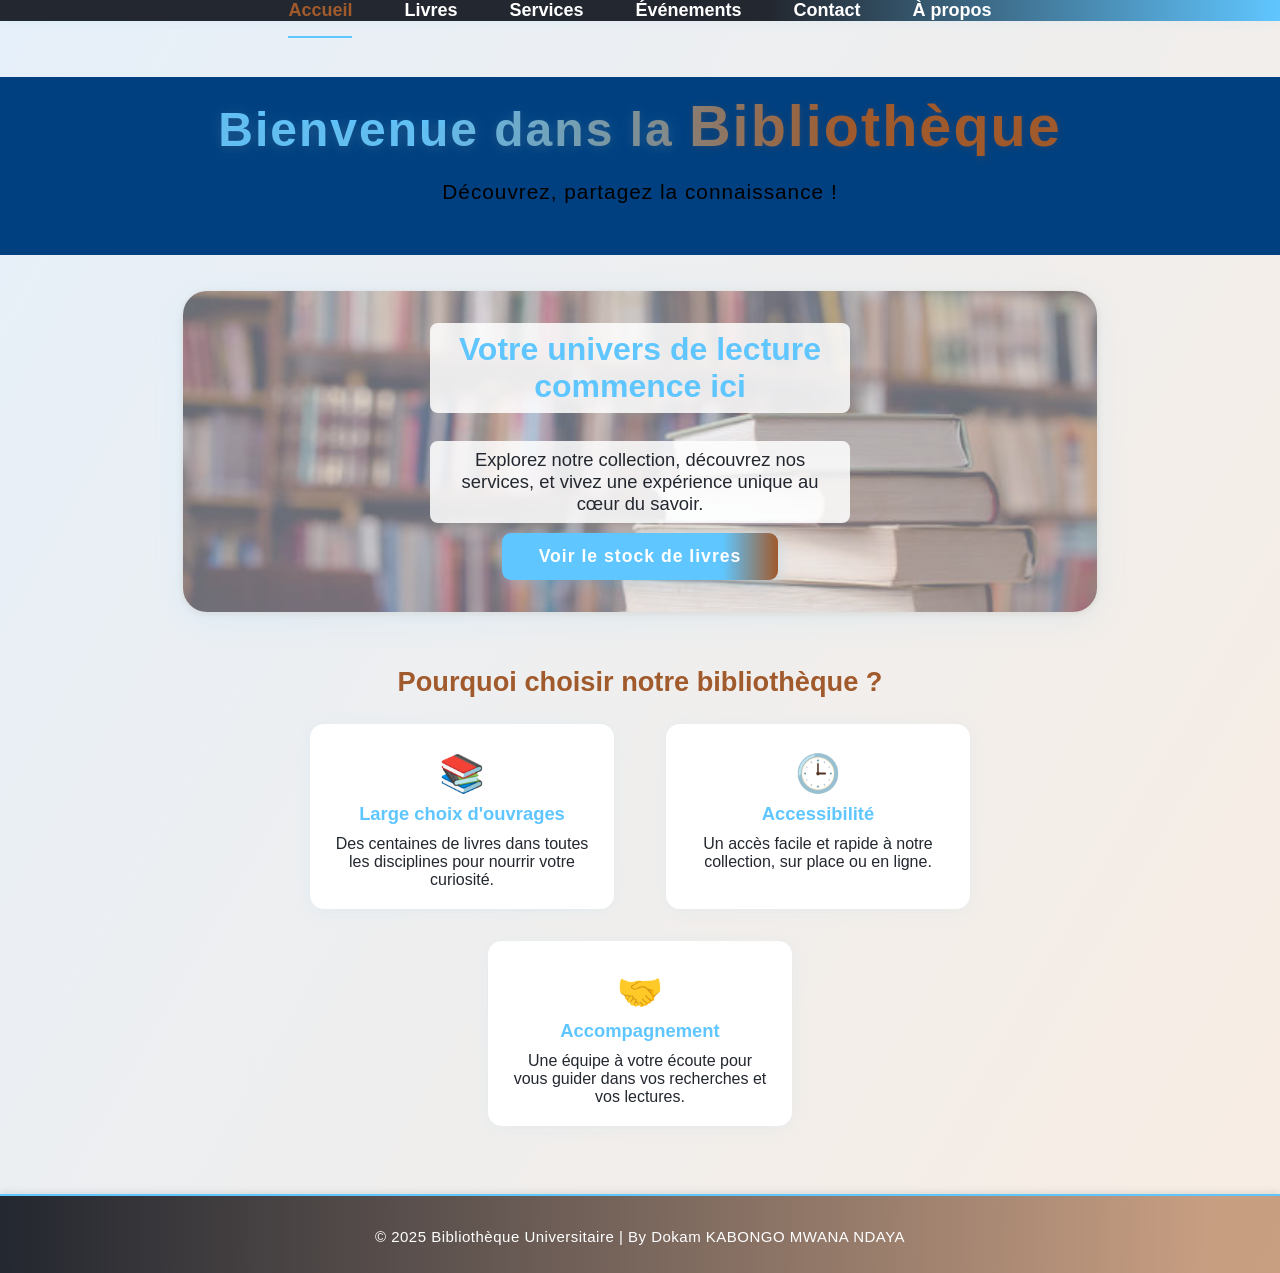
<file: index.html>
<!DOCTYPE html>
<html lang="fr">
<head>
  <meta charset="UTF-8">
  <title>Accueil | Bibliothèque Universitaire</title>
  <meta name="viewport" content="width=device-width, initial-scale=1.0">
  <link rel="stylesheet" href="style.css">
</head>
<body>
  <nav>
    <ul>
      <li><a href="index.html" class="active">Accueil</a></li>
      <li><a href="books.html">Livres</a></li>
      <li><a href="services.html">Services</a></li>
      <li><a href="events.html">Événements</a></li>
      <li><a href="contact.html">Contact</a></li>
      <li><a href="about.html">À propos</a></li>
    </ul>
  </nav>
  <header>
    <h1 class="main-title">
      <a href="index.html">
        Bienvenue dans la <span>Bibliothèque</span>
      </a>
    </h1>
    <p class="subtitle">Découvrez, partagez la connaissance !</p>
  </header>
  <section class="hero">
    <img src="./methia.jpg" alt="Étagère de livres" class="hero-alarm" width="50px">
    <div class="hero-content">
      <h2>Votre univers de lecture commence ici</h2>
      <p>Explorez notre collection, découvrez nos services, et vivez une expérience unique au cœur du savoir.</p>
      <a href="books.html" class="hero-btn">Voir le stock de livres</a>
    </div>
  </section>

  <section class="atouts">
    <h3>Pourquoi choisir notre bibliothèque ?</h3>
    <div class="atouts-list">
      <div class="atout">
        <span class="atout-icon">📚</span>
        <h4>Large choix d'ouvrages</h4>
        <p>Des centaines de livres dans toutes les disciplines pour nourrir votre curiosité.</p>
      </div>
      <div class="atout">
        <span class="atout-icon">🕒</span>
        <h4>Accessibilité</h4>
        <p>Un accès facile et rapide à notre collection, sur place ou en ligne.</p>
      </div>
      <div class="atout">
        <span class="atout-icon">🤝</span>
        <h4>Accompagnement</h4>
        <p>Une équipe à votre écoute pour vous guider dans vos recherches et vos lectures.</p>
      </div>
    </div>
  </section>
   <footer>
    <p>© 2025 Bibliothèque Universitaire | By Dokam KABONGO MWANA NDAYA</p>
  </footer>
</body>
</html>
</file>
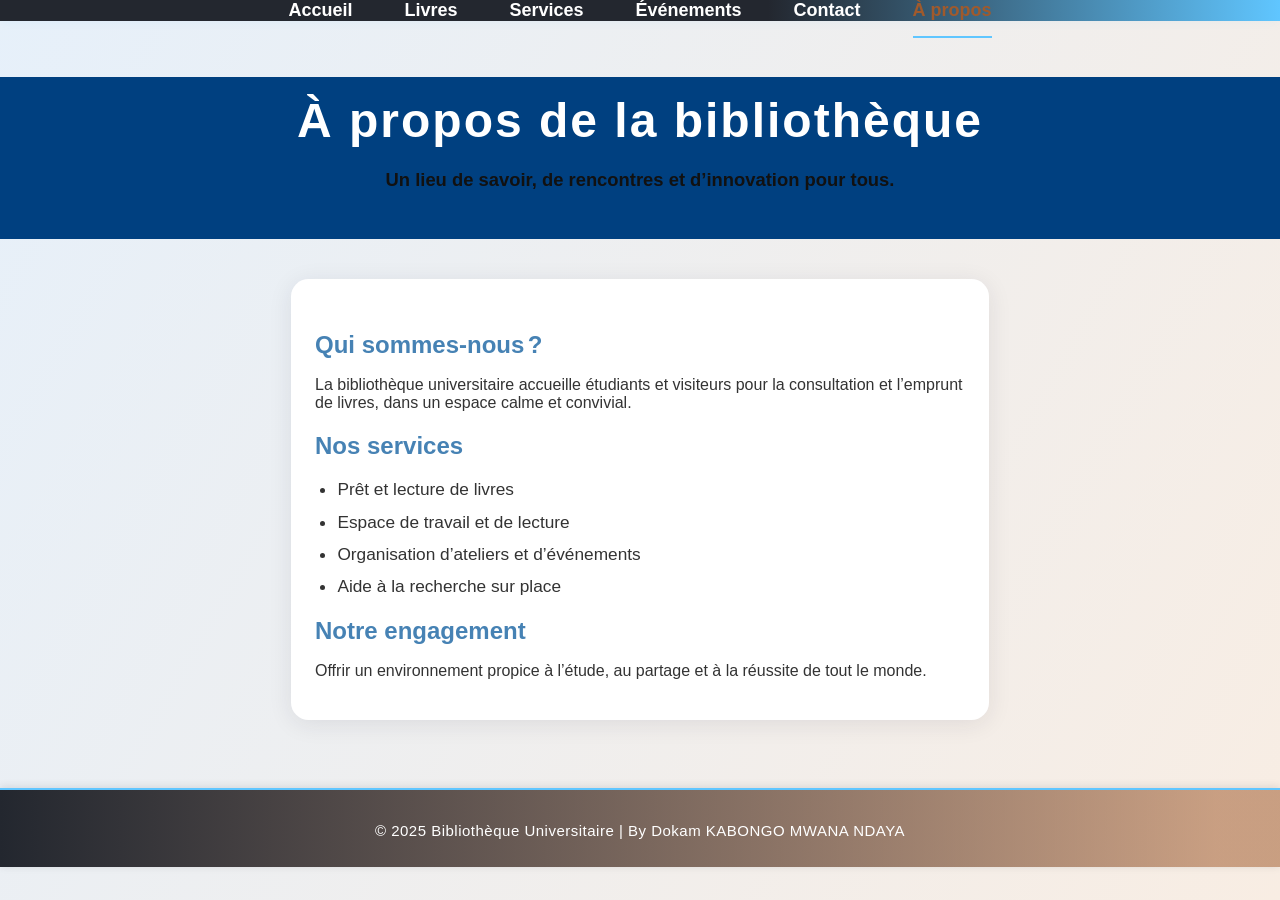
<file: about.html>
<!DOCTYPE html>
<html lang="fr">
<head>
    <meta charset="UTF-8">
    <meta name="viewport" content="width=device-width, initial-scale=1.0">
    <title>À propos - Bibliothèque Universitaire</title>
    <link rel="stylesheet" href="style.css">
</head>
<body>
    <nav>
        <ul>
            <li><a href="index.html">Accueil</a></li>
            <li><a href="books.html">Livres</a></li>
            <li><a href="services.html">Services</a></li>
            <li><a href="events.html">Événements</a></li>
            <li><a href="contact.html">Contact</a></li>
            <li><a href="about.html" class="active">À propos</a></li>
        </ul>
    </nav>

    <header>
        <h1 class="main-title">À propos de la bibliothèque</h1>
        <div class="about-slogan">
            Un lieu de savoir, de rencontres et d’innovation pour tous.
        </div>
    </header>

    <main>
        <section class="about-simple-section">
          <h2>Qui sommes-nous ?</h2>
           <p>
                La bibliothèque universitaire accueille étudiants et visiteurs pour la consultation et l’emprunt de livres, dans un espace calme et convivial.
          </p>
           <h2>Nos services</h2>
           <ul>
              <li>Prêt et lecture de livres</li>
              <li>Espace de travail et de lecture</li>
             <li>Organisation d’ateliers et d’événements</li>
             <li>Aide à la recherche sur place</li>
           </ul>
            <h2>Notre engagement</h2>
            <p>
                Offrir un environnement propice à l’étude, au partage et à la réussite de tout le monde.
            </p>
        </section>
    </main>

    <footer>
        <p>&copy; 2025 Bibliothèque Universitaire | By Dokam KABONGO MWANA NDAYA</p>
    </footer>
</body>
</html>
</file>
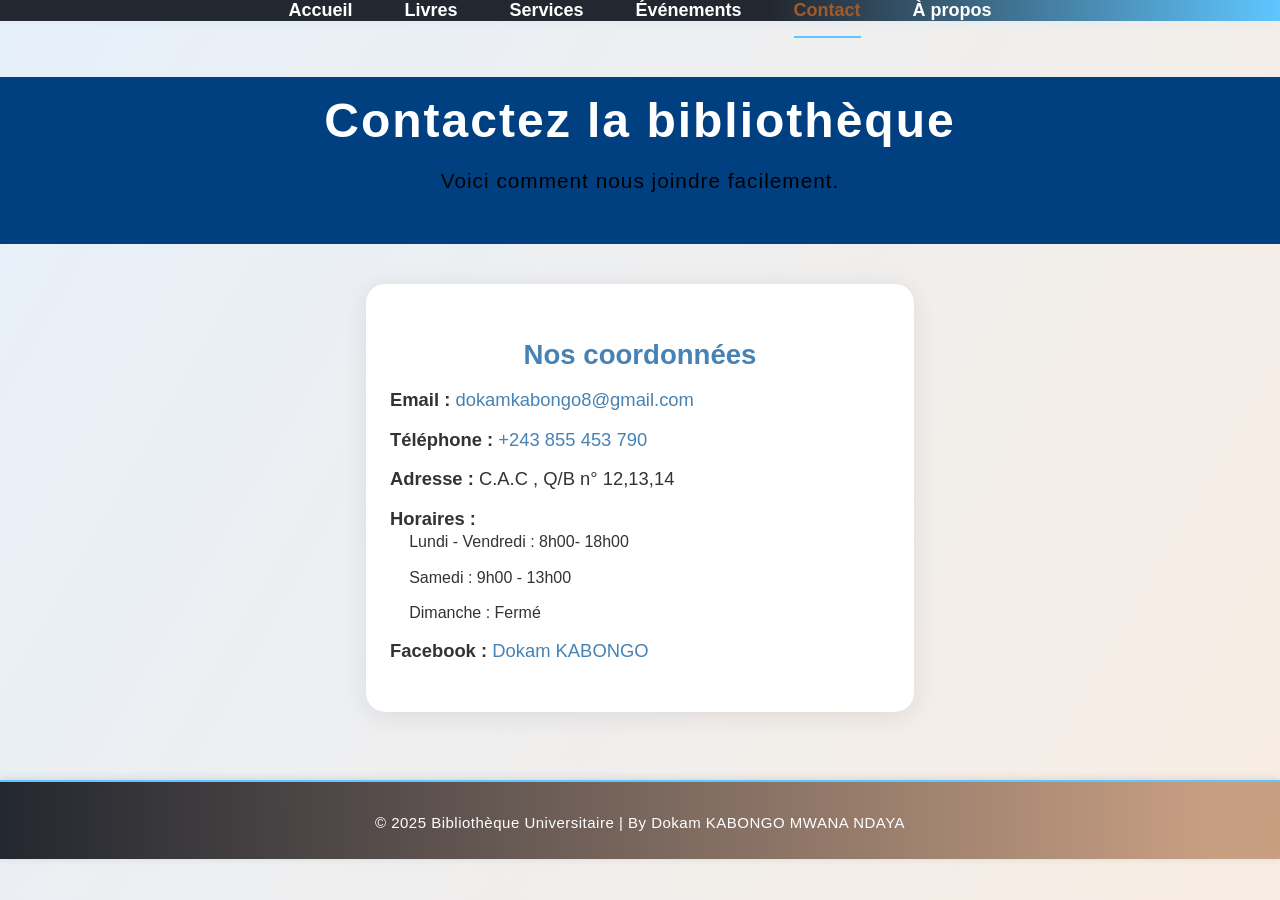
<file: contact.html>
<!DOCTYPE html>
<html lang="fr">
<head>
  <meta charset="UTF-8">
  <title>Contact | Bibliothèque Universitaire</title>
  <meta name="viewport" content="width=device-width, initial-scale=1.0">
  <link rel="stylesheet" href="style.css">
</head>
<body>
  <nav>
    <ul>
      <li><a href="index.html">Accueil</a></li>
      <li><a href="books.html">Livres</a></li>
      <li><a href="services.html">Services</a></li>
      <li><a href="events.html">Événements</a></li>
      <li><a href="contact.html" class="active">Contact</a></li>
      <li><a href="about.html">À propos</a></li>
    </ul>
  </nav>
  <header>
    <h1 class="main-title">Contactez la bibliothèque</h1>
    <p class="subtitle">Voici comment nous joindre facilement.</p>
  </header>
  <main>
    <section class="contact-simple">
      <h2>Nos coordonnées</h2>
      <ul>
        <li><strong>Email :</strong> <a href="mailto:dokamkabongo8@gmail.com">dokamkabongo8@gmail.com</a></li>
        <li><strong>Téléphone :</strong> <a href="tel:+243855453790">+243 855 453 790</a></li>
        <li><strong>Adresse :</strong> C.A.C , Q/B n° 12,13,14</li>
        <li><strong>Horaires :</strong>
          <ul>
            <li>Lundi - Vendredi : 8h00- 18h00</li>
            <li>Samedi : 9h00 - 13h00</li>
            <li>Dimanche : Fermé</li>
          </ul>
        </li>
        <li><strong>Facebook :</strong>
          <a href="https://facebook.com/DokamKABONGO" target="_blank">Dokam KABONGO</a>
        </li>
      </ul>
    </section>
  </main>
  <footer>
    <p>© 2025 Bibliothèque Universitaire | By Dokam KABONGO MWANA NDAYA</p>
  </footer>
</body>
</html>
</file>
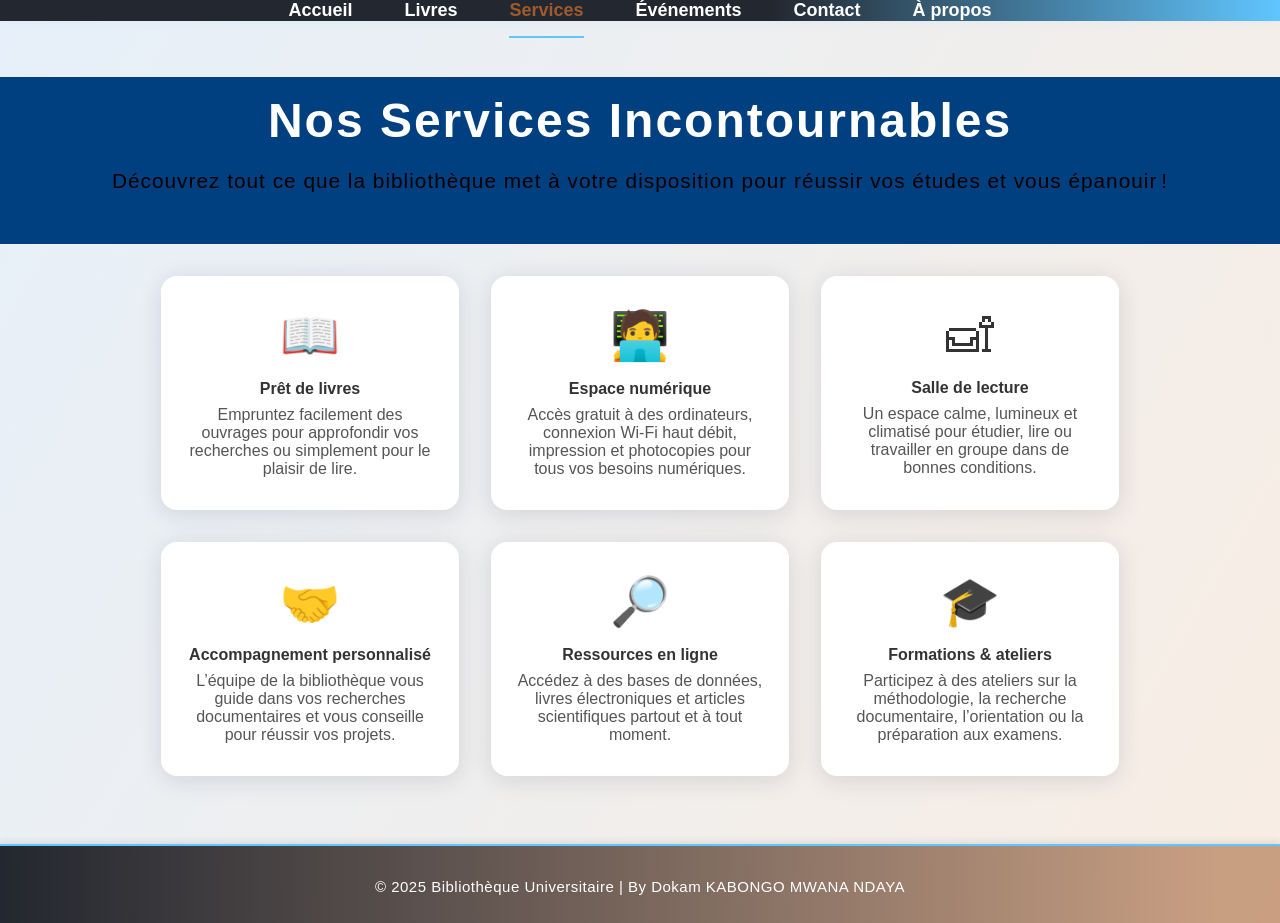
<file: services.html>
<!DOCTYPE html>
<html lang="fr">
<head>
  <meta charset="UTF-8">
  <title>Services | Bibliothèque Universitaire</title>
  <meta name="viewport" content="width=device-width, initial-scale=1.0">
  <link rel="stylesheet" href="style.css">
</head>
<body>
  <nav>
    <ul>
      <li><a href="index.html">Accueil</a></li>
      <li><a href="books.html">Livres</a></li>
      <li><a href="services.html" class="active">Services</a></li>
      <li><a href="events.html">Événements</a></li>
      <li><a href="contact.html">Contact</a></li>
      <li><a href="about.html">À propos</a></li>
    </ul>
  </nav>

  <header>
    <h1 class="main-title">Nos Services Incontournables</h1>
    <p class="subtitle">
      Découvrez tout ce que la bibliothèque met à votre disposition pour réussir vos études et vous épanouir !
    </p>
  </header>

  <section class="services-list">
    <div class="service-card">
      <div class="service-icon">📖</div>
      <div class="service-title">Prêt de livres</div>
      <div class="service-desc">Empruntez facilement des ouvrages pour approfondir vos recherches ou simplement pour le plaisir de lire.</div>
    </div>
    <div class="service-card">
      <div class="service-icon">🧑‍💻</div>
      <div class="service-title">Espace numérique</div>
      <div class="service-desc">Accès gratuit à des ordinateurs, connexion Wi-Fi haut débit, impression et photocopies pour tous vos besoins numériques.</div>
    </div>
    <div class="service-card">
      <div class="service-icon">🛋</div>
      <div class="service-title">Salle de lecture</div>
      <div class="service-desc">Un espace calme, lumineux et climatisé pour étudier, lire ou travailler en groupe dans de bonnes conditions.</div>
    </div>
    <div class="service-card">
      <div class="service-icon">🤝</div>
      <div class="service-title">Accompagnement personnalisé</div>
      <div class="service-desc">L’équipe de la bibliothèque vous guide dans vos recherches documentaires et vous conseille pour réussir vos projets.</div>
    </div>
    <div class="service-card">
      <div class="service-icon">🔎</div>
      <div class="service-title">Ressources en ligne</div>
      <div class="service-desc">Accédez à des bases de données, livres électroniques et articles scientifiques partout et à tout moment.</div>
    </div>
   <div class="service-card">
      <div class="service-icon">🎓</div>
      <div class="service-title">Formations & ateliers</div>
      <div class="service-desc">Participez à des ateliers sur la méthodologie, la recherche documentaire, l’orientation ou la préparation aux examens.</div>
    </div>
  </section>

  <footer>
    <p>© 2025 Bibliothèque Universitaire | By Dokam KABONGO MWANA NDAYA</p>
  </footer>
</body>
</html>
</file>
<file: style.css>
body {
  margin: 0;
  min-height: 100vh;
  font-family: 'Segoe UI', Arial, sans-serif;
  background: linear-gradient(120deg, #e6f0fa 0%, #f8ede3 100%);
  color: #222;
}

nav {
  background: linear-gradient(90deg, #23272F 60%, #60c6ff 100%);
  box-shadow: 0 2px 10px rgba(96,198,255,0.07);
}

nav ul {
  list-style: none;
  margin: 0;
  padding: 0;
  display: flex;
  justify-content: center;
}

nav ul li {
  margin: 0 18px;
}

nav ul li a {
  color: #fff;
  text-decoration: none;
  font-size: 18px;
  padding: 16px 0;
  border-bottom: 2px solid transparent;
  transition: color 0.3s, border-bottom 0.3s;
}

nav ul li a.active,
nav ul li a:hover {
  color: #a05a2c;
  border-bottom: 2.5px solid #60c6ff;
}

header {
  text-align: center;
  margin-top: 56px;
}

.main-title {
  font-size: 3em;
  letter-spacing: 2px;
  font-weight: bold;
  margin-bottom: 8px;
  margin-top: 0;
}

.main-title a {
  text-decoration: none;
  background: linear-gradient(90deg, #60c6ff 25%, #a05a2c 75%);
  background-clip: text;
  -webkit-background-clip: text;
  color: transparent;
  -webkit-text-fill-color: transparent;
  text-shadow: 1px 1px 16px #60c6ff33, 0 2px 10px #a05a2c22;
}

.main-title span {
  color: #a05a2c;
  font-size: 1.2em;
  text-shadow: 1px 1px 8px #a05a2c33;
  font-weight: bolder;
}

.subtitle {
  color: #000000;
  font-size: 1.3em;
  margin-bottom: 35px;
  font-weight: 400;
  letter-spacing: 1px;
}


.hero {
  display: flex;
  flex-wrap: wrap;
  align-items: center;
  justify-content: center;
  background: #fff;
  border-radius: 24px;
  margin: 36px auto 0 auto;
  max-width: 850px;
  box-shadow: 0 8px 32px #60c6ff1c, 0 1.5px 6px #a05a2c22;
  padding: 36px 32px;
}

.hero-img {
  width: 220px;
  margin-right: 40px;
  border-radius: 18px;
  box-shadow: 0 2px 16px #60c6ff18;
}

.hero-content {
  max-width: 420px;
}

.hero-content h2 {
  color: #60c6ff;
  font-size: 2em;
  margin-top: 0;
  margin-bottom: 12px;
  font-weight: 600;
}

.hero-content p {
  color: #23272F;
  font-size: 1.15em;
  margin-bottom: 24px;
}

.hero-btn {
  display: inline-block;
  background: linear-gradient(90deg, #60c6ff 80%, #a05a2c 100%);
  color: #fff;
  font-size: 1.1em;
  padding: 13px 37px;
  border: none;
  border-radius: 9px;
  font-weight: bold;
  cursor: pointer;
  letter-spacing: 1px;
  box-shadow: 0 2px 16px #60c6ff44;
  transition: background 0.25s, transform 0.16s;
  text-decoration: none;
}

.hero-btn:hover {
  background: linear-gradient(90deg, #a05a2c 30%, #60c6ff 100%);
  transform: scale(1.06);
  color: #fff;
}


.atouts {
  max-width: 900px;
  margin: 54px auto 0 auto;
  text-align: center;
}

.atouts h3 {
  font-size: 1.7em;
  color: #a05a2c;
  margin-bottom: 26px;
}

.atouts-list {
  display: flex;
  flex-wrap: wrap;
  justify-content: center;
  gap: 32px;
}

.atout {
  background: #fff;
  box-shadow: 0 2px 16px #60c6ff15;
  border-radius: 14px;
  padding: 28px 22px 20px 22px;
  max-width: 260px;
  min-width: 200px;
  margin: 0 10px;
  transition: transform 0.21s, box-shadow 0.21s;
}

.atout:hover {
  transform: translateY(-7px) scale(1.03);
  box-shadow: 0 8px 32px #a05a2c22;
}

.atout-icon {
  font-size: 2.3em;
  margin-bottom: 8px;
  display: inline-block;
}

.atout h4 {
  color: #60c6ff;
  margin: 0 0 10px 0;
  font-size: 1.15em;
  font-weight: bold;
}

.atout p {
  color: #23272F;
  font-size: 1em;
  margin: 0;
}

footer {
  margin-top: 68px;
  background: linear-gradient(90deg, #23272F, #a05a2c88 95%);
  color: #fff;
  text-align: center;
  padding: 17px 0 13px 0;
  font-size: 15px;
  letter-spacing: 0.5px;
  width: 100%;
  border-top: 2.2px solid #60c6ff;
  box-shadow: 0 -1.5px 8px #23272f22;
}

@media (max-width: 900px) {
  .hero {
    flex-direction: column;
    padding: 24px 10px;
  }
  .hero-img {
    margin: 0 0 20px 0;
    width: 170px;
  }
  .atouts-list {
    flex-direction: column;
    gap: 24px;
  }
}
.hero {
  position: relative;
  display: flex;
  align-items: center;
  justify-content: center;
  min-height: 250px;
  background: none;
  border-radius: 24px;
  margin: 36px auto 0 auto;
  max-width: 850px;
  box-shadow: 0 8px 32px #60c6ff1c, 0 1.5px 6px #a05a2c22;
  padding: 36px 32px;
  overflow: hidden;
}

.hero-alarm {
  position: absolute;
  top: 0;
  left: 50%;
  transform: translateX(-50%);
  width: 100%;
  height: 100%;
  object-fit: cover;
  opacity: 0.55;          
  z-index: 1;
  pointer-events: none;   
}

.hero-content {
  position: relative;
  z-index: 2;             
  max-width: 420px;
  text-align: center;
  width: 100%;
}

.hero-content h2,
.hero-content p {
  background: rgba(255,255,255,0.85); 
  display: inline-block;
  padding: 8px 18px;
  border-radius: 8px;
  margin-bottom: 10px;
}

.stock-list {
  max-width: 900px;
  margin: 50px auto 0 auto;
  background: #fff;
  border-radius: 16px;
  box-shadow: 0 2px 16px #60c6ff18;
  padding: 32px 22px;
  text-align: center;
}

.stock-list h3 {
  font-size: 1.5em;
  color: #60c6ff;
  margin-bottom: 26px;
}

.stock-list table {
  width: 100%;
  border-collapse: collapse;
  margin-top: 15px;
  background: #f8f8ff;
  border-radius: 10px;
  overflow: hidden;
}

.stock-list th, .stock-list td {
  padding: 13px 8px;
  text-align: center;
  border-bottom: 1px solid #e6e6e6;
}

.stock-list th {
  background: #60c6ff22;
  color: #23272F;
  font-weight: bold;
}

.stock-list tbody tr:last-child td {
  border-bottom: none;
}

.stock-list td {
  color: #23272F;
}

.stock-list td:last-child {
  font-weight: bold;
  color: #27ae60;
}

.stock-list td:last-child:contains("Emprunté") {
  color: #e74c3c;
}

body {
    font-family: Arial, sans-serif;
    margin: 0;
    padding: 0;
    background-color: #f4f4f4;
    color: #333;
}
header {
    background-color: #004080;
    color: white;
    padding: 1rem;
    text-align: center;
}
nav ul {
    list-style: none;
    padding: 0;
    display: flex;
    justify-content: center;
    gap: 1rem;
}
nav a {
    color: white;
    text-decoration: none;
    font-weight: bold;
}
.hero {
    text-align: center;
    padding: 2rem;
    background-color: #e6f0ff;
}
.hero .btn {
    padding: 0.5rem 1rem;
    background-color: #004080;
    color: white;
    border: none;
    text-decoration: none;
    margin-top: 1rem;
    display: inline-block;
}
.books {
    padding: 1rem;
}
#searchBar {
    width: 100%;
    padding: 0.5rem;
    margin-bottom: 1rem;
    border: 1px solid #ccc;
    border-radius: 4px;
}
.book-grid {
    display: grid;
    grid-template-columns: repeat(auto-fill, minmax(200px, 1fr));
    gap: 1rem;
}
.book {
    background: white;
    padding: 1rem;
    border: 1px solid #ddd;
    border-radius: 5px;
    text-align: center;
}
.book img {
    max-width: 100%;
    height: auto;
    margin-bottom: 0.5rem;
}

.services-list {
  display: flex;
  flex-wrap: wrap;
  justify-content: center;
  gap: 2rem;
  margin-top: 2rem;
}
.service-card {
  background: #fff;
  border-radius: 1rem;
  box-shadow: 0 4px 24px rgba(30,30,60,0.13);
  padding: 2rem 1.5rem;
  text-align: center;
  width: 250px;
  transition: transform 0.2s, box-shadow 0.2s;
}

.service-card:hover {
  transform: translateY(-8px) scale(1.04);
  box-shadow: 0 8px 32px rgba(30,30,60,0.18);
}

.service-icon {
  font-size: 3rem;
  margin-bottom: 1rem;
}

.service-title {
  font-weight: 700;
  margin-bottom: 0.5rem;
}

.service-desc {
  color: #555;
  font-size: 1rem;
}

@media (max-width: 800px) {
  .services-list { flex-direction: column; align-items: center;}
}


.events-list {
  display: flex;
  flex-direction: column;
  gap: 2.5rem;
  margin: 2.5rem auto;
  max-width: 900px;
}

.event-card {
  background: #fff;
  border-radius: 1.2rem;
  box-shadow: 0 4px 24px rgba(30,30,60,0.12);
  display: flex;
  flex-wrap: wrap;
  overflow: hidden;
  transition: transform 0.18s, box-shadow 0.18s;
}

.event-card:hover {
  transform: scale(1.015);
  box-shadow: 0 8px 32px rgba(30,30,60,0.19);
}

.event-media {
  flex: 1 1 230px;
  min-width: 230px;
  max-width: 320px;
  background: #f0f0f0;
  display: flex;
  align-items: center;
  justify-content: center;
  overflow: hidden;
}

.event-media img, 
.event-media video {
  width: 100%;
  height: 100%;
  object-fit: cover;
  border: none;
}

.event-content {
  flex: 2 1 400px;
  padding: 1.5rem 2rem;
  display: flex;
  flex-direction: column;
  justify-content: center;
}

.event-date {
  color: #4682b4;
  font-weight: bold;
  font-size: 1.1rem;
  margin-bottom: 0.7rem;
}

.event-title {
  font-size: 1.4rem;
  font-weight: bold;
  margin-bottom: 0.5rem;
  display: flex;
  align-items: center;
  gap: 0.5rem;
}

.event-desc {
  color: #555;
  font-size: 1.05rem;
}

@media (max-width: 800px) {
  .events-list {
    max-width: 100%;
    padding: 0 1rem;
  }
  .event-card {
    flex-direction: column;
  }
  .event-media, .event-content {
    max-width: 100%;
    min-width: 0;
    padding: 0;
  }
  .event-content {
    padding: 1.2rem;
  }
}

.contact-simple {
  max-width: 500px;
  margin: 40px auto 60px auto;
  background: #fff;
  border-radius: 1.2rem;
  box-shadow: 0 4px 24px rgba(30,30,60,0.09);
  padding: 2rem 1.5rem;
  font-size: 1.15rem;
}
.contact-simple h2 {
  color: #4682b4;
  margin-bottom: 1rem;
  text-align: center;
}
.contact-simple ul {
  list-style: none;
  padding: 0;
}
.contact-simple li {
  margin-bottom: 1.1rem;
}
.contact-simple a {
  color: #4682b4;
  text-decoration: none;
}
.contact-simple a:hover {
  text-decoration: underline;
}
.contact-simple ul ul {
  margin-top: 0.2rem;
  margin-bottom: 0.2rem;
  padding-left: 1.2rem;
  font-size: 1rem;
}


.about-slogan {
  color: #111;
  font-size: 1.15rem;
  font-weight: bold;
  margin: 1.3rem 0 2rem 0;
  text-align: center;
}
.about-simple-section {
  max-width: 650px;
  margin: 2.5rem auto 2.5rem auto;
  background: #fff;
  border-radius: 1.1rem;
  box-shadow: 0 4px 24px rgba(30,30,60,0.09);
  padding: 2rem 1.5rem 1.5rem 1.5rem;
}
.about-simple-section h2 {
  color: #4682b4;
  margin-bottom: 1.1rem;
  text-align: left;
}
.about-simple-section ul {
  margin: 1.2rem 0 0.5rem 0;
  padding-left: 1.4rem;
}
.about-simple-section li {
  margin-bottom: 0.7rem;
  font-size: 1.08rem;
}
@media (max-width: 700px) {
  .about-simple-section {
    padding: 1.2rem 0.7rem 1rem 0.7rem;
  }
}
</file>
